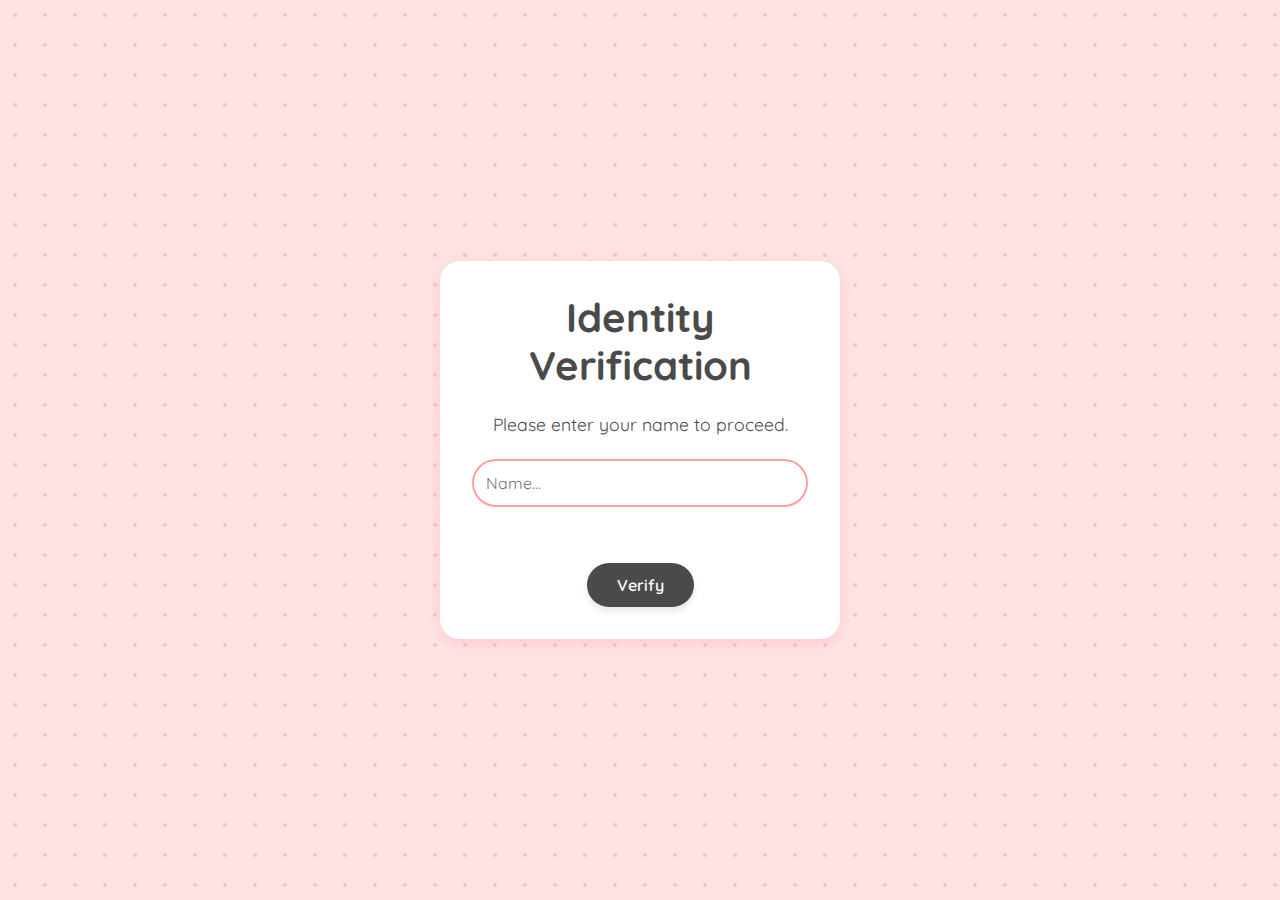
<file: index.html>
<!DOCTYPE html>
<html lang="en">

<head>
    <meta charset="UTF-8">
    <meta name="viewport" content="width=device-width, initial-scale=1.0">
    <title>Who are you?</title>
    <link rel="stylesheet" href="style.css">
</head>

<body>
    <div class="container" style="animation: none;">
        <h1 style="color: #4a4a4a; font-family: 'Quicksand', sans-serif;">Identity Verification</h1>
        <p>Please enter your name to proceed.</p>
        <input type="text" id="nameInput" placeholder="Name..." autocomplete="off">
        <div id="errorMsg" class="error-msg"></div>
        <button id="loginBtn" class="btn" style="background-color: #4a4a4a;">Verify</button>
    </div>
    <script src="script.js"></script>
</body>

</html>
</file>
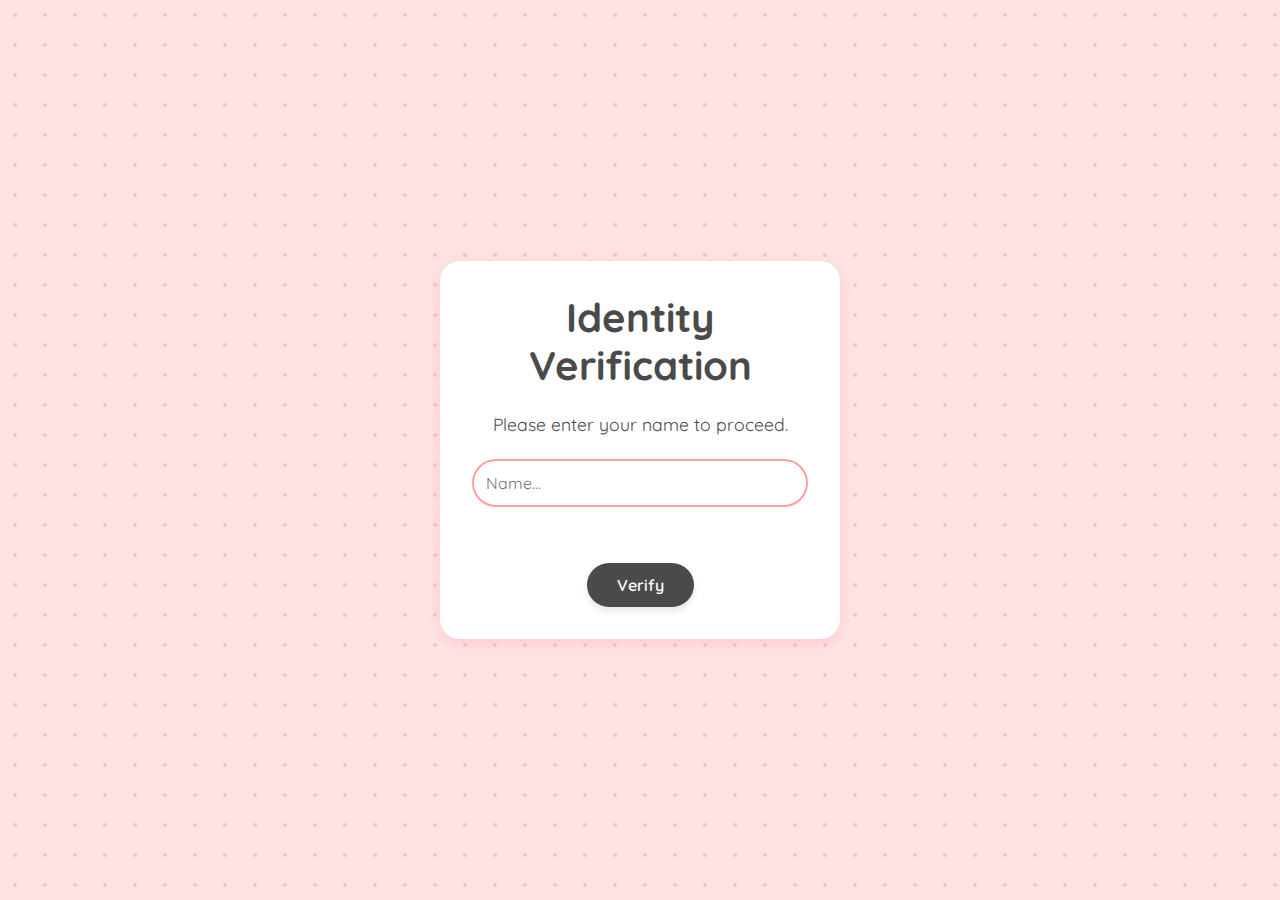
<file: valentine.html>
<!DOCTYPE html>
<html lang="en">

<head>
    <meta charset="UTF-8">
    <meta name="viewport" content="width=device-width, initial-scale=1.0">
    <title>Be My Valentine?</title>
    <link rel="stylesheet" href="style.css">

</head>

<body>
    <div class="container">
        <h1>Will you be my Valentine? 🌹</h1>
        <p>I promise to buy you chocolates and annoy you with love!</p>
        <div class="buttons">
            <button id="yesBtn" class="btn">YES! 😍</button>
            <button id="noBtn" class="btn">No 😢</button>
        </div>
    </div>
    <script src="script.js"></script>
</body>

</html>
</file>
<file: style.css>
/* Global Styles */
@import url('https://fonts.googleapis.com/css2?family=Pacifico&family=Quicksand:wght@400;600&display=swap');

:root {
    --primary-color: #ff6b6b;
    --secondary-color: #ff9e9e;
    --bg-color: #ffe3e3;
    --text-color: #4a4a4a;
    --white: #ffffff;
    --shadow: 0 4px 15px rgba(255, 107, 107, 0.2);
}

* {
    margin: 0;
    padding: 0;
    box-sizing: border-box;
}

body {
    font-family: 'Quicksand', sans-serif;
    background-color: var(--bg-color);
    background-image: radial-gradient(#ffc0cb 2px, transparent 2px);
    background-size: 30px 30px;
    color: var(--text-color);
    display: flex;
    justify-content: center;
    align-items: center;
    min-height: 100vh;
    overflow: hidden;
    /* Prevent scrollbars from floating elements */
    position: relative;
}

.container {
    background: var(--white);
    padding: 2rem;
    border-radius: 20px;
    box-shadow: var(--shadow);
    text-align: center;
    max-width: 90%;
    width: 400px;
    position: relative;
    z-index: 10;
    animation: popIn 0.5s cubic-bezier(0.175, 0.885, 0.32, 1.275);
}

h1 {
    font-family: 'Pacifico', cursive;
    color: var(--primary-color);
    margin-bottom: 1.5rem;
    font-size: 2.5rem;
    line-height: 1.2;
}

p {
    margin-bottom: 1.5rem;
    font-size: 1.1rem;
}

/* Input Styles */
input[type="text"] {
    width: 100%;
    padding: 12px;
    border: 2px solid var(--secondary-color);
    border-radius: 25px;
    font-family: 'Quicksand', sans-serif;
    font-size: 1rem;
    outline: none;
    transition: border-color 0.3s;
    margin-bottom: 1rem;
}

input[type="text"]:focus {
    border-color: var(--primary-color);
}

/* Button Styles */
.btn {
    background-color: var(--primary-color);
    color: var(--white);
    border: none;
    padding: 12px 30px;
    border-radius: 25px;
    font-family: 'Quicksand', sans-serif;
    font-weight: 600;
    font-size: 1rem;
    cursor: pointer;
    transition: transform 0.2s, box-shadow 0.2s;
    box-shadow: 0 4px 6px rgba(0, 0, 0, 0.1);
}

.btn:hover {
    transform: translateY(-2px);
    box-shadow: 0 6px 8px rgba(0, 0, 0, 0.15);
}

.btn:active {
    transform: translateY(0);
}

.buttons {
    display: flex;
    justify-content: center;
    gap: 20px;
    margin-top: 2rem;
    position: relative;
    /* Context for absolute positioning of 'No' button if needed */
    min-height: 60px;
    /* Space for buttons */
}

/* Specific Button Styles */
#yesBtn {
    background-color: #4CAF50;
    /* Green for Yes */
    animation: pulse 2s infinite;
}

#noBtn {
    background-color: #ff4757;
    /* Red for No */
    position: relative;
    /* Required for movement logic */
    transition: all 0.3s ease;
    /* Smooth movement */
}

/* Error Message */
.error-msg {
    color: #ff4757;
    margin-top: 1rem;
    font-weight: 600;
    min-height: 1.5rem;
    opacity: 0;
    transition: opacity 0.3s;
}

.error-msg.visible {
    opacity: 1;
}

/* Animations */
@keyframes popIn {
    from {
        transform: scale(0.8);
        opacity: 0;
    }

    to {
        transform: scale(1);
        opacity: 1;
    }
}

@keyframes pulse {
    0% {
        transform: scale(1);
        box-shadow: 0 0 0 0 rgba(76, 175, 80, 0.4);
    }

    70% {
        transform: scale(1.05);
        box-shadow: 0 0 0 10px rgba(76, 175, 80, 0);
    }

    100% {
        transform: scale(1);
        box-shadow: 0 0 0 0 rgba(76, 175, 80, 0);
    }
}

/* Floating Hearts Background */
.bg-heart {
    position: absolute;
    color: rgba(255, 107, 107, 0.1);
    font-size: 2rem;
    animation: floatUp 10s linear infinite;
    z-index: 1;
    pointer-events: none;
}

@keyframes floatUp {
    0% {
        transform: translateY(110vh) rotate(0deg);
        opacity: 1;
    }

    100% {
        transform: translateY(-10vh) rotate(360deg);
        opacity: 0;
    }
}

/* Mobile Adjustments */
@media (max-width: 480px) {
    h1 {
        font-size: 2rem;
    }

    .container {
        padding: 1.5rem;
    }

    /* Keeping buttons in a row for mobile as requested */
    .buttons {
        flex-direction: row;
        gap: 10px;
        justify-content: space-between;
        /* Spread them out slightly */
    }

    .btn {
        padding: 10px 20px;
        /* Slightly smaller padding to fit */
        font-size: 0.9rem;
        flex: 1;
        /* Make them equal width */
    }

    #noBtn {
        position: relative;
        /* Ensure it starts relative */
        /* It will become fixed when moved by JS */
    }
}
</file>
